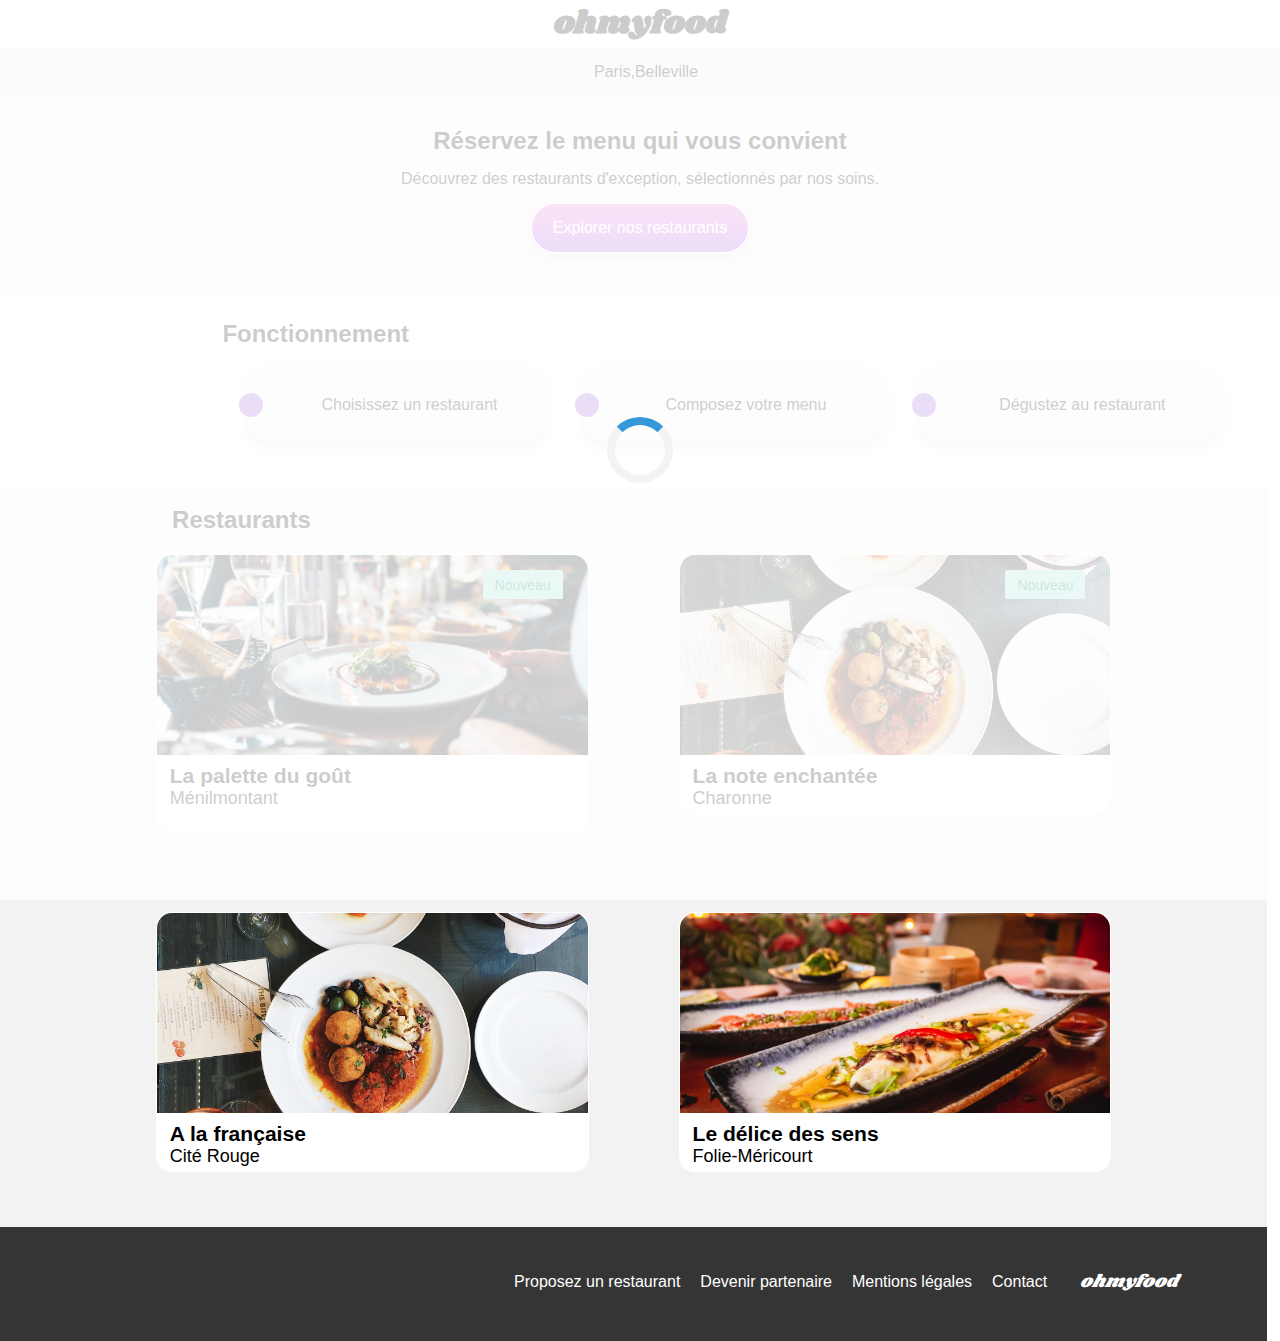
<file: index.html>
<!DOCTYPE html>
<html lang="fr">

<head>
    <meta charset="UTF-8">
    <meta name="viewport" content="width=device-width, initial-scale=1.0">
    <title>Ohmyfood</title>
    <link rel="preconnect" href="https://fonts.googleapis.com">
    <link rel="preconnect" href="https://fonts.gstatic.com" crossorigin>
    <link href="https://fonts.googleapis.com/css2?family=Raleway:wght@400;500;700&display=swap" rel="stylesheet">
    <link rel="stylesheet" href="https://cdnjs.cloudflare.com/ajax/libs/font-awesome/6.2.1/css/all.min.css"
        integrity="sha512-MV7K8+y+gLIBoVD59lQIYicR65iaqukzvf/nwasF0nqhPay5w/9lJmVM2hMDcnK1OnMGCdVK+iQrJ7lzPJQd1w=="
        crossorigin="anonymous" referrerpolicy="no-referrer">
    <link rel="preconnect" href="https://fonts.googleapis.com">
    <link rel="preconnect" href="https://fonts.gstatic.com" crossorigin>
    <link
        href="https://fonts.googleapis.com/css2?family=Manrope:wght@300&family=Montserrat:wght@200&family=Raleway:wght@100&family=Shrikhand&display=swap"
        rel="stylesheet">
    <link rel="stylesheet" href="css/main.css">

</head>

<body>

    <header>




        <p class="Logo"><a href=index.html> ohmyfood</a></p>



    </header>

    <div class="loader-container">
        <div class="loader"></div>
    </div>





    <main>


        <div class="IconeCity">

            <i class="fa-solid fa-location-dot"></i>

            <input type="text" id="ville" name="ville" value="Paris,Belleville">


        </div>



        <section class="MenuTop">




            <h1> Réservez le menu qui vous convient</h1>
            <p> Découvrez des restaurants d'exception, sélectionnés par nos soins.</p>

            <button> Explorer nos restaurants</button>


        </section>

        <section class="BoutonMenu">



            <h2 class="TitleFrame"> Fonctionnement </h2>

            <div class="BoutonLogo">
                <i class="Radius fa-solid fa-1"></i>

                <button> <i class="Icone fa-solid fa-mobile-button"></i> Choisissez un restaurant</button>
            </div>

            <div class="BoutonLogo">
                <i class="Radius fa-solid fa-2"></i>

                <button><i class="Icone fa-solid fa-list-ul"></i> Composez votre menu</button>
            </div>

            <div class="BoutonLogo">
                <i class="Radius fa-solid fa-3"></i>

                <button><i class=" Icone2 fa-solid fa-store"></i> Dégustez au restaurant</button>
            </div>

        </section>


        <section class="Frame">
            <h2 class="TitleFrame"> Restaurants</h2>


            <div class="FrameDesktop">

                <article class="Card">
                    <a href="restaurants/LaPaletteDuGout.html">

                        <span class="New"> Nouveau </span>


                        <img class="Picture" src="assets/images/restaurants/jay-wennington-N_Y88TWmGwA-unsplash.jpg"
                            alt="La palette du goût">



                        <div class="TitleAndSubtitle">

                            <h3> La palette du goût</h3>

                            <p> Ménilmontant</p>
                        </div>

                        <span class="IconeCoeur fa-stack">
                            <i class="fas fa-heart fa-stack-2x fa-inverse"></i>
                            <i class="far fa-heart fa-stack-2x"></i>
                        </span>
                    </a>




                </article>

                <article class="Card">
                    <a href="restaurants/LaNoteEnchantee.html">
                        <span class="New">Nouveau</span>
                        <img class="Picture" src="assets/images/restaurants/stil-u2Lp8tXIcjw-unsplash.jpg"
                            alt="La note enchantée">
                        <div class="TitleAndSubtitle">

                            <h3> La note enchantée</h3>
                            <p> Charonne </p>
                        </div>
                        <div class="IconeCoeur">

                            <span class="fa-stack">
                                <i class="fas fa-heart fa-stack-2x fa-inverse"></i>
                                <i class="far fa-heart fa-stack-2x"></i>
                            </span>
                        </div>

                    </a>
                </article>

                <article class="Card">
                    <a href="restaurants/ALaFrancaise.html">



                        <img class="Picture" src="assets/images/restaurants/stil-u2Lp8tXIcjw-unsplash.jpg"
                            alt=" A la française">

                        <div class="TitleAndSubtitle">

                            <h3> A la française</h3>
                            <p> Cité Rouge</p>
                        </div>
                        <div class="IconeCoeur">

                            <span class="fa-stack">
                                <i class="fas fa-heart fa-stack-2x fa-inverse"></i>
                                <i class="far fa-heart fa-stack-2x"></i>
                            </span>
                        </div>



                    </a>
                </article>


                <article class="Card">
                    <a href="restaurants/LeDeliceDesSens.html">

                        <img class="Picture"
                            src="assets/images/restaurants/louis-hansel-shotsoflouis-qNBGVyOCY8Q-unsplash.jpg"
                            alt="Le delice du sens">
                        <div class="TitleAndSubtitle">

                            <h3>Le délice des sens</h3>
                            <p> Folie-Méricourt</p>
                        </div>

                        <div class="IconeCoeur">

                            <span class="fa-stack">
                                <i class="fas fa-heart fa-stack-2x fa-inverse"></i>
                                <i class="far fa-heart fa-stack-2x"></i>
                            </span>
                        </div>
                    </a>
                </article>


            </div>
        </section>




    </main>
    <footer>

        <!-- Changer img en titre et installer la police Shrinkland-->
        <h2 class="LogoFooter"> ohmyfood </h2>

        <div class="InfosFooter">


            <p> <i class="fa-solid fa-utensils"></i> Proposez un restaurant</p>
            <p> <i class="fa-regular fa-handshake"></i>Devenir partenaire</p>
            <p>Mentions légales</p>

            <a href="mailto:contact@ohmyfood.com">
                <p class="contact">Contact</p>
            </a>




        </div>

    </footer>

</body>
</file>
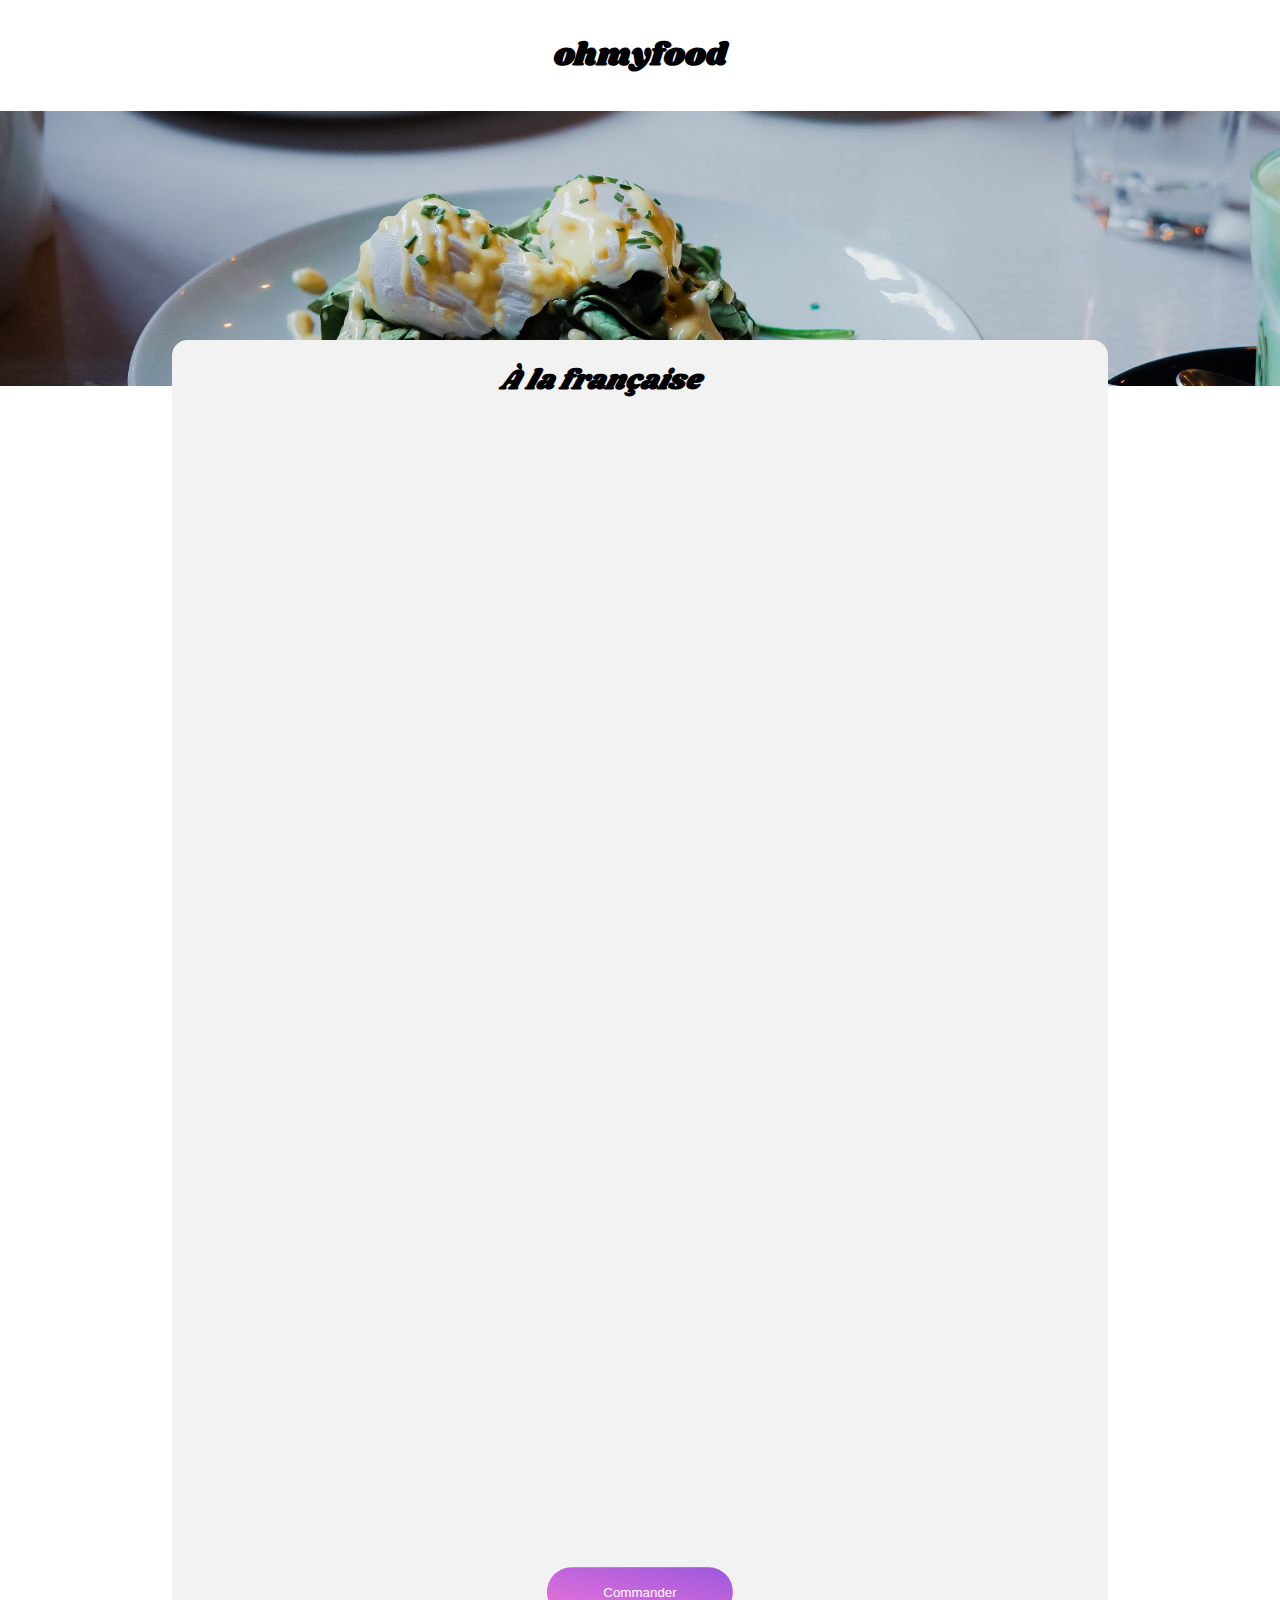
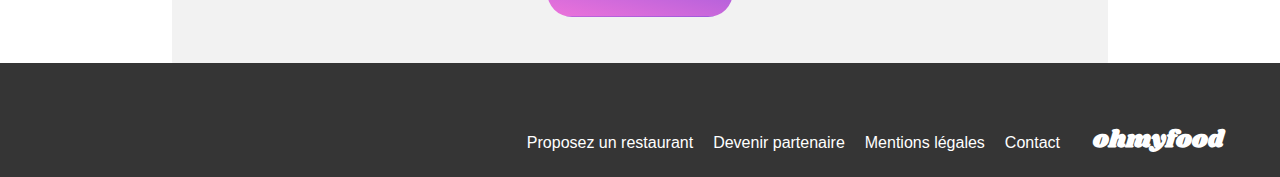
<file: restaurants/ALaFrancaise.html>
<!DOCTYPE html>
<html lang="fr">

<head>
    <meta charset="UTF-8">
    <meta name="viewport" content="width=device-width, initial-scale=1.0">
    <title>Ohmyfood</title>
    <link rel="preconnect" href="https://fonts.googleapis.com">
    <link rel="preconnect" href="https://fonts.gstatic.com" crossorigin>
    <link href="https://fonts.googleapis.com/css2?family=Raleway:wght@400;500;700&display=swap" rel="stylesheet">
    <link rel="stylesheet" href="https://cdnjs.cloudflare.com/ajax/libs/font-awesome/6.2.1/css/all.min.css"
        integrity="sha512-MV7K8+y+gLIBoVD59lQIYicR65iaqukzvf/nwasF0nqhPay5w/9lJmVM2hMDcnK1OnMGCdVK+iQrJ7lzPJQd1w=="
        crossorigin="anonymous" referrerpolicy="no-referrer">
    <link rel="preconnect" href="https://fonts.googleapis.com">
    <link rel="preconnect" href="https://fonts.gstatic.com" crossorigin>
    <link
        href="https://fonts.googleapis.com/css2?family=Manrope:wght@300&family=Montserrat:wght@200&family=Raleway:wght@100&family=Shrikhand&display=swap"
        rel="stylesheet">
    <link rel="stylesheet" href="../css/Menu.css">
</head>

<body>

    <header>

        <div class="Top">

            <a href=../index.html> <i class="fa-solid fa-arrow-left fa-xl"></i> </a>

            <p class="Logo"> ohmyfood</p>
        </div>

    </header>
    <main>
        <img class="Picture" src="../assets/images/restaurants/toa-heftiba-DQKerTsQwi0-unsplash.jpg"
            alt="À la française">
        <section class="Menu">

            <h1> À la française

                <span class="IconeCoeur">

                    <span class="fa-stack">
                        <i class="fas fa-heart fa-stack-2x fa-inverse"></i>
                        <i class="far fa-heart fa-stack-2x"></i>
                    </span>
                </span>
            </h1>

            <section class="PlateAnimation">

                <h2 class="Subtitle">ENTRÉES
                </h2>



                <article class="Card">

                    <div class="TitleAndSubtitle">

                        <h3 class="Title"> Tartare de poulpe acidulé</h3>
                        <p class="More"> Aux zestes d'orange</p>
                    </div>
                    <p class="Price"> 25€</p>
                    <div class="GreenCheck">

                        <i class="fa-regular fa-circle-check"></i>
                    </div>
                </article>

                <article class="Card">

                    <div class="TitleAndSubtitle">

                        <h3 class="Title"> Velouté de légumes d'antan</h3>
                        <p class="More">Carotte, panais, topinambour</p>
                    </div>
                    <p class="Price"> 35€</p>
                    <div class="GreenCheck">

                        <i class="fa-regular fa-circle-check"></i>
                    </div>
                </article>

                <article class="Card">

                    <div class="TitleAndSubtitle">

                        <h3 class="Title"> Soupe à l'oignon </h3>
                        <p class="More">Revisitée</p>
                    </div>

                    <p class="Price"> 20€</p>
                    <div class="GreenCheck">

                        <i class="fa-regular fa-circle-check"></i>
                    </div>
                </article>

            </section>
            <section class="PlateAnimation1">

                <h2 class="Subtitle">PLATS </h2>

                <article class="Card">

                    <div class="TitleAndSubtitle">

                        <h3 class="Title">Coquilles Saint-Jacques </h3>
                        <p class="More"> Accompagnées d'une purée de panais </p>
                    </div>
                    <p class="Price"> 40€</p>
                    <div class="GreenCheck">

                        <i class="fa-regular fa-circle-check"></i>
                    </div>
                </article>

                <article class="Card">

                    <div class="TitleAndSubtitle">

                        <h3 class="Title"> Magret de canard </h3>
                        <p class="More"> Et parmentier de pommes de terre </p>
                    </div>
                    <p class="Price"> 35€</p>
                    <div class="GreenCheck">

                        <i class="fa-regular fa-circle-check"></i>
                    </div>
                </article>

                <article class="Card">

                    <div class="TitleAndSubtitle">

                        <h3 class="Title">Pigeonneau d'Ille-et-Vilaine </h3>
                        <p class="More">Sur son lit de gnocchis aux légumes </p>
                    </div>
                    <p class="Price"> 44€</p>
                    <div class="GreenCheck">

                        <i class="fa-regular fa-circle-check"></i>
                    </div>
                </article>
            </section>
            <section class="PlateAnimation2">

                <h2 class="Subtitle">DESSERTS </h2>

                <article class="Card">

                    <div class="TitleAndSubtitle">

                        <h3 class="Title">Pétales de violettes glacés </h3>
                        <p class="More"> Et purée de noisettes</p>
                    </div>
                    <p class="Price"> 18€</p>
                    <div class="GreenCheck">

                        <i class="fa-regular fa-circle-check"></i>
                    </div>
                </article>

                <article class="Card">

                    <div class="TitleAndSubtitle">

                        <h3 class="Title">Fondant au chocolat </h3>
                        <p class="More"> Revisité </p>
                    </div>
                    <p class="Price"> 22€</p>
                    <div class="GreenCheck">

                        <i class="fa-regular fa-circle-check"></i>
                    </div>
                </article>

                <article class="Card">

                    <div class="TitleAndSubtitle">

                        <h3 class="Title">Millefeuille croustillant </h3>
                        <p class="More">Myrtilles et pâte d'amande</p>
                    </div>
                    <p class="Price"> 23€</p>
                    <div class="GreenCheck">

                        <i class="fa-regular fa-circle-check"></i>
                    </div>
                </article>
            </section>

            <button class="BuyButton">
                Commander
            </button>


        </section>
    </main>
    <footer>

        <h2 class="LogoFooter"> ohmyfood </h2>
        <div class="InfosFooter">


            <p> <i class="fa-solid fa-utensils"></i> Proposez un restaurant</p>
            <p> <i class="fa-regular fa-handshake"></i>Devenir partenaire</p>
            <p>Mentions légales</p>
            <a href="mailto:contact@ohmyfood.com">
                <p class="contact">Contact</p>
            </a>

        </div>



    </footer>



</body>
</file>
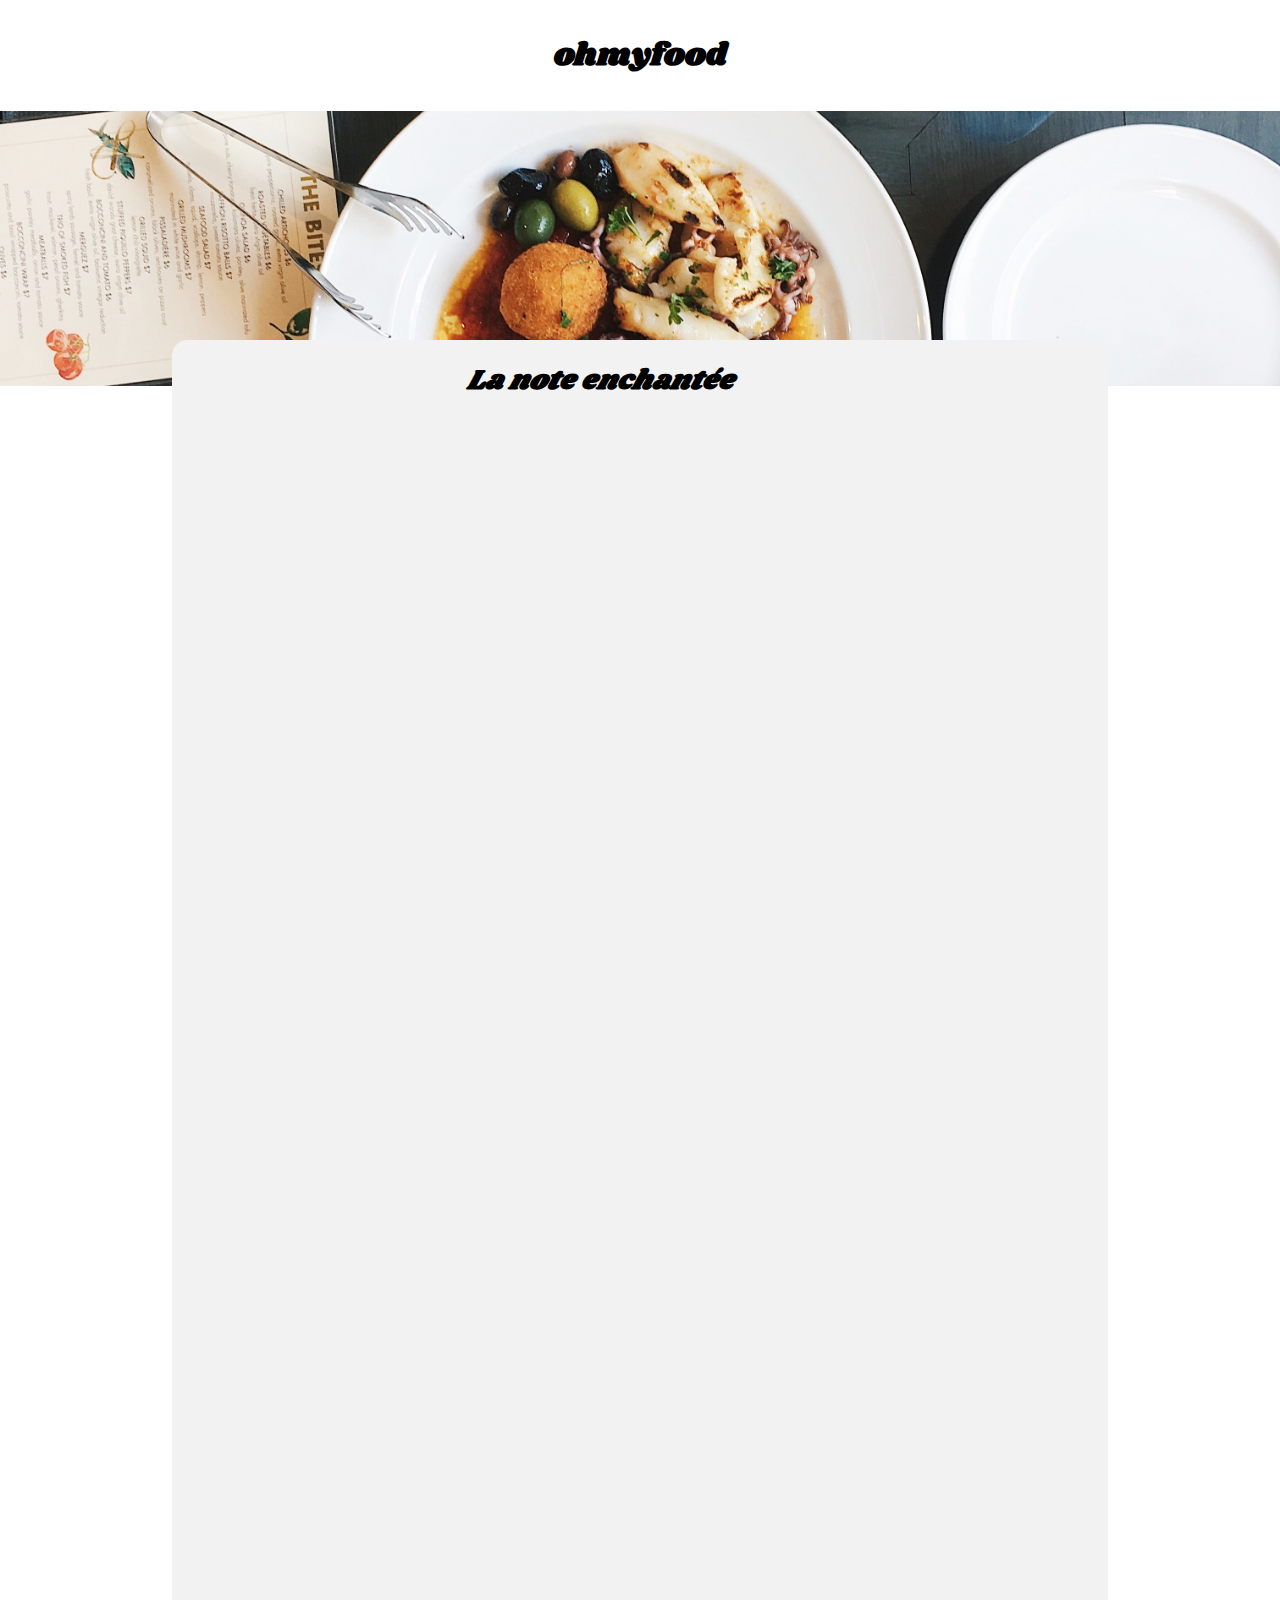
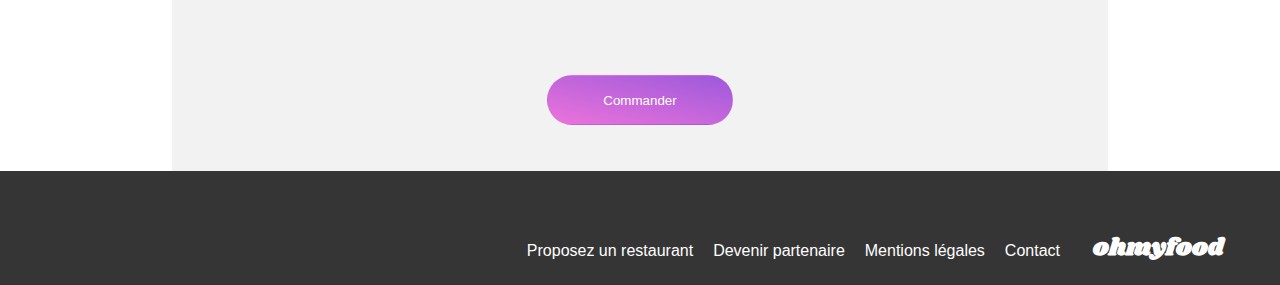
<file: restaurants/LaNoteEnchantee.html>
<!DOCTYPE html>
<html lang="fr">

<head>
    <meta charset="UTF-8">
    <meta name="viewport" content="width=device-width, initial-scale=1.0">
    <title>Ohmyfood</title>
    <link rel="preconnect" href="https://fonts.googleapis.com">
    <link rel="preconnect" href="https://fonts.gstatic.com" crossorigin>
    <link href="https://fonts.googleapis.com/css2?family=Raleway:wght@400;500;700&display=swap" rel="stylesheet">
    <link rel="stylesheet" href="https://cdnjs.cloudflare.com/ajax/libs/font-awesome/6.2.1/css/all.min.css"
        integrity="sha512-MV7K8+y+gLIBoVD59lQIYicR65iaqukzvf/nwasF0nqhPay5w/9lJmVM2hMDcnK1OnMGCdVK+iQrJ7lzPJQd1w=="
        crossorigin="anonymous" referrerpolicy="no-referrer">
    <link rel="preconnect" href="https://fonts.googleapis.com">
    <link rel="preconnect" href="https://fonts.gstatic.com" crossorigin>
    <link
        href="https://fonts.googleapis.com/css2?family=Manrope:wght@300&family=Montserrat:wght@200&family=Raleway:wght@100&family=Shrikhand&display=swap"
        rel="stylesheet">
    <link rel="stylesheet" href="../css/Menu.css">
</head>

<body>


    <header>

        <div class="Top">

            <a href=../index.html> <i class="fa-solid fa-arrow-left fa-xl"></i> </a>

            <p class="Logo"> ohmyfood</p>
        </div>
    </header>
    <main>
        <img class="Picture" src="../assets/images/restaurants/stil-u2Lp8tXIcjw-unsplash.jpg" alt="La note enchantée">
        <section class="Menu">

            <h1> La note enchantée
                <span class="IconeCoeur">

                    <span class="fa-stack">
                        <i class="fas fa-heart fa-stack-2x fa-inverse"></i>
                        <i class="far fa-heart fa-stack-2x"></i>
                    </span>
                </span>
            </h1>
            <section class="PlateAnimation">

                <h2 class="Subtitle">ENTRÉES
                </h2>



                <article class="Card">

                    <div class="TitleAndSubtitle">

                        <h3 class="Title"> Ravioles de foie gras </h3>
                        <p class="More"> Accompagnées de leur crème à la truffe</p>
                    </div>

                    <p class="Price"> 25€</p>
                    <div class="GreenCheck">

                        <i class="fa-regular fa-circle-check"></i>
                    </div>
                </article>

                <article class="Card">

                    <div class="TitleAndSubtitle">

                        <h3 class="Title"> Caviar osciètre</h3>
                        <p class="More">Sur blini à la farine de blé noir</p>
                    </div>
                    <p class="Price"> 35€</p>
                    <div class="GreenCheck">

                        <i class="fa-regular fa-circle-check"></i>
                    </div>
                </article>

                <article class="Card">

                    <div class="TitleAndSubtitle">

                        <h3 class="Title"> Homard et espuma de potiron </h3>
                        <p class="More">Marinés aux zestes d'orange</p>
                    </div>
                    <p class="Price"> 20€</p>
                    <div class="GreenCheck">

                        <i class="fa-regular fa-circle-check"></i>
                    </div>
                </article>

                <article class="Card">
                    <div class="TitleAndSubtitle">


                        <h3 class="Title">Foie gras de canard cuit entier </h3>
                        <p class="More">Confiture de figue et pain toasté</p>
                    </div>
                    <p class="Price"> 35€</p>
                    <div class="GreenCheck">

                        <i class="fa-regular fa-circle-check"></i>
                    </div>
                </article>
            </section>
            <section class="PlateAnimation1">

                <h2 class="Subtitle">PLATS </h2>

                <article class="Card">

                    <div class="TitleAndSubtitle">

                        <h3 class="Title"> Noix de coquilles Saint-Jacques </h3>
                        <p class="More"> Sur lit de purée de céleri-rave </p>
                    </div>
                    <p class="Price"> 40€</p>
                    <div class="GreenCheck">

                        <i class="fa-regular fa-circle-check"></i>
                    </div>
                </article>

                <article class="Card">

                    <div class="TitleAndSubtitle">

                        <h3 class="Title"> Langoustine poêlée </h3>
                        <p class="More"> Purée de patate douce </p>
                    </div>
                    <p class="Price"> 35€</p>
                    <div class="GreenCheck">

                        <i class="fa-regular fa-circle-check"></i>
                    </div>
                </article>

                <article class="Card">

                    <div class="TitleAndSubtitle">

                        <h3 class="Title">Mijoté de queue de bœuf </h3>
                        <p class="More"> Et riz sauvage aux zestes de citron </p>
                    </div>
                    <p class="Price"> 45€</p>
                    <div class="GreenCheck">

                        <i class="fa-regular fa-circle-check"></i>
                    </div>
                </article>
            </section>
            <section class="PlateAnimation2">

                <h2 class="Subtitle">DESSERTS </h2>

                <article class="Card">

                    <div class="TitleAndSubtitle">

                        <h3 class="Title">Macaron noisette et chocolat </h3>
                        <p class="More"> Glace au caramel brun et sel de Guérande</p>
                    </div>
                    <p class="Price"> 18€</p>
                    <div class="GreenCheck">

                        <i class="fa-regular fa-circle-check"></i>
                    </div>
                </article>

                <article class="Card">

                    <div class="TitleAndSubtitle">

                        <h3 class="Title">Baba au rhum revisité </h3>
                        <p class="More"> Avec son coulis de citron </p>
                    </div>
                    <p class="Price"> 22€</p>
                    <div class="GreenCheck">

                        <i class="fa-regular fa-circle-check"></i>
                    </div>
                </article>

                <article class="Card">

                    <div class="TitleAndSubtitle">

                        <h3 class="Title">Tarte au citron meringuée </h3>
                        <p class="More"> Déstructurée </p>
                    </div>
                    <p class="Price"> 23€</p>
                    <div class="GreenCheck">

                        <i class="fa-regular fa-circle-check"></i>
                    </div>
                </article>
            </section>

            <button class="BuyButton">
                Commander
            </button>


        </section>
    </main>
    <footer>

        <h2 class="LogoFooter"> ohmyfood </h2>
        <div class="InfosFooter">


            <p> <i class="fa-solid fa-utensils"></i> Proposez un restaurant</p>
            <p> <i class="fa-regular fa-handshake"></i>Devenir partenaire</p>
            <p>Mentions légales</p>
            <a href="mailto:contact@ohmyfood.com">
                <p class="contact">Contact</p>
            </a>

        </div>



    </footer>



</body>
</file>
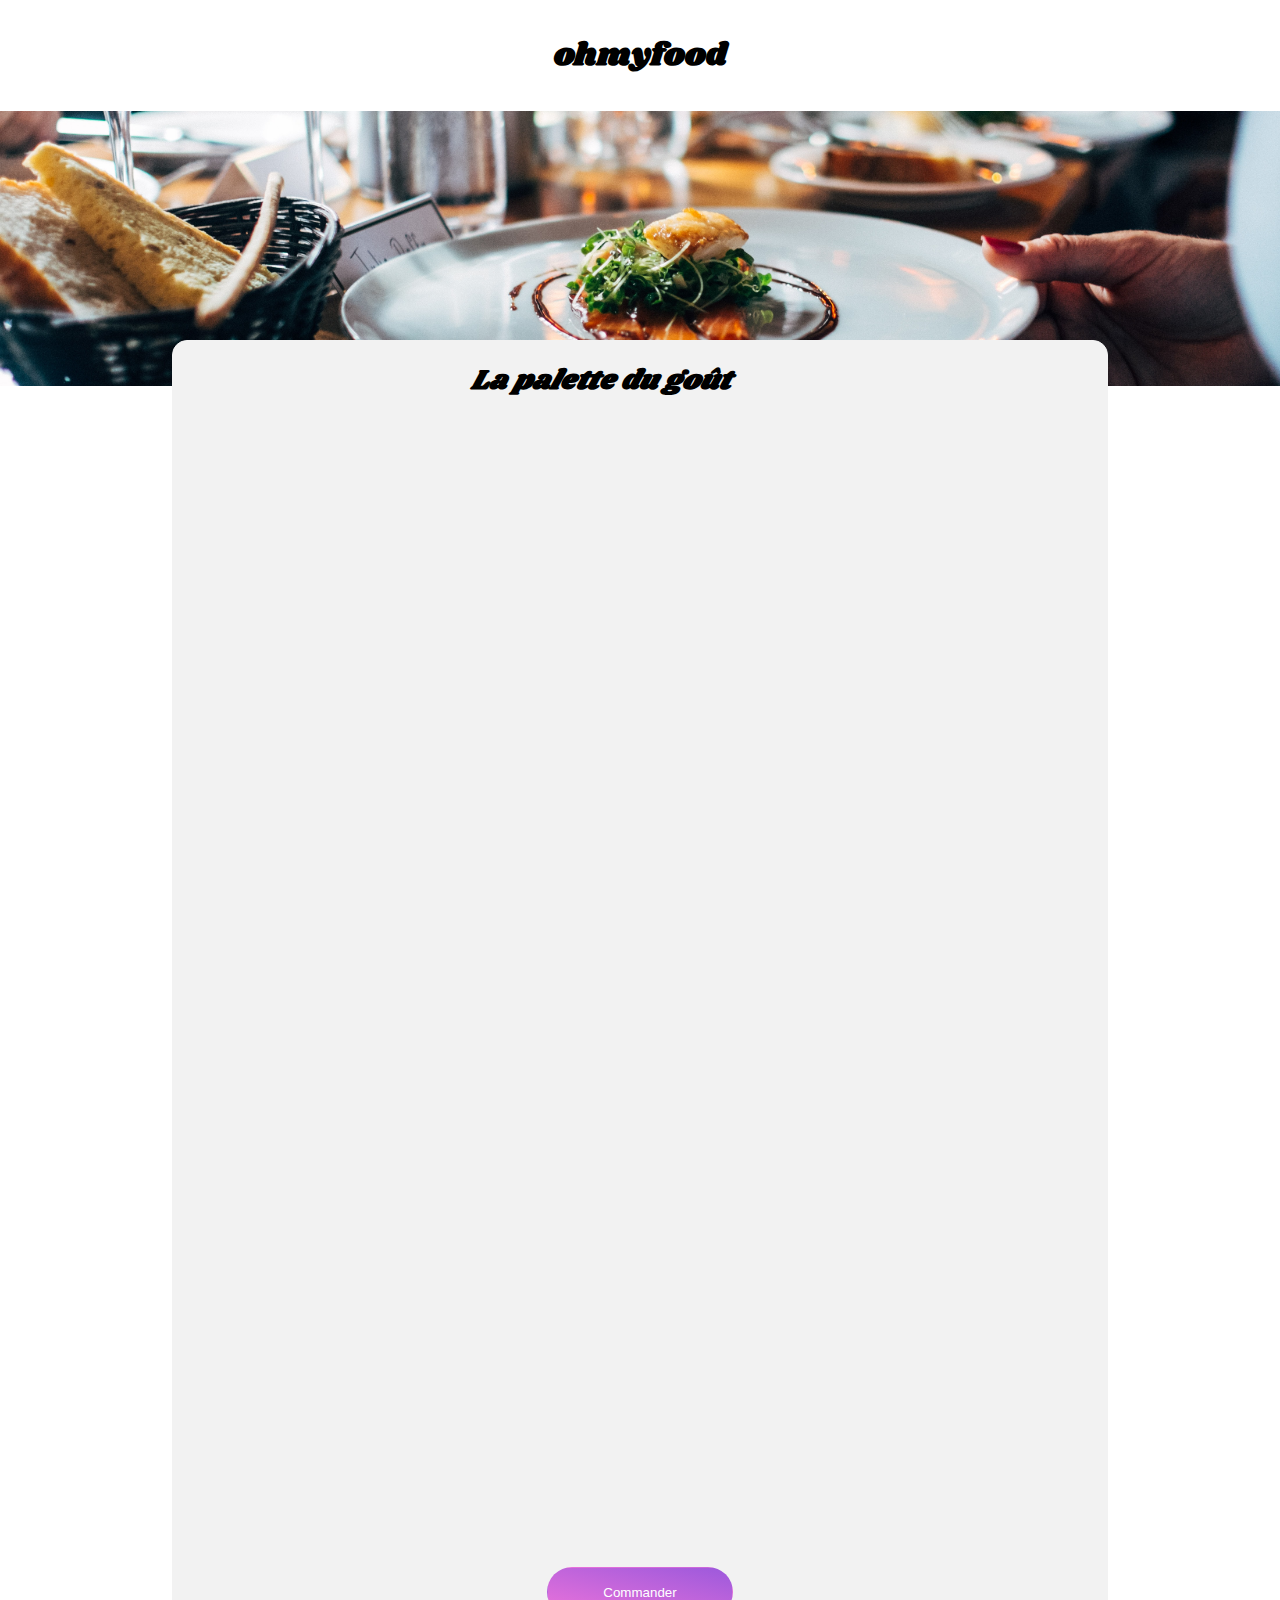
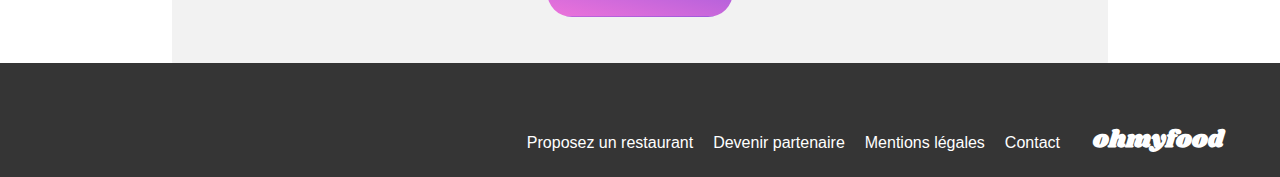
<file: restaurants/LaPaletteDuGout.html>
<!DOCTYPE html>
<html lang="fr">

<head>
    <meta charset="UTF-8">
    <meta name="viewport" content="width=device-width, initial-scale=1.0">
    <title>Ohmyfood</title>
    <link rel="preconnect" href="https://fonts.googleapis.com">
    <link rel="preconnect" href="https://fonts.gstatic.com" crossorigin>
    <link href="https://fonts.googleapis.com/css2?family=Raleway:wght@400;500;700&display=swap" rel="stylesheet">
    <link rel="stylesheet" href="https://cdnjs.cloudflare.com/ajax/libs/font-awesome/6.2.1/css/all.min.css"
        integrity="sha512-MV7K8+y+gLIBoVD59lQIYicR65iaqukzvf/nwasF0nqhPay5w/9lJmVM2hMDcnK1OnMGCdVK+iQrJ7lzPJQd1w=="
        crossorigin="anonymous" referrerpolicy="no-referrer">
    <link rel="preconnect" href="https://fonts.googleapis.com">
    <link rel="preconnect" href="https://fonts.gstatic.com" crossorigin>
    <link
        href="https://fonts.googleapis.com/css2?family=Manrope:wght@300&family=Montserrat:wght@200&family=Raleway:wght@100&family=Shrikhand&display=swap"
        rel="stylesheet">
    <link rel="preconnect" href="https://fonts.googleapis.com">
    <link rel="preconnect" href="https://fonts.gstatic.com" crossorigin>
    <link
        href="https://fonts.googleapis.com/css2?family=Manrope:wght@300&family=Montserrat:wght@200&family=Raleway:wght@100&family=Shrikhand&display=swap"
        rel="stylesheet">
    <link rel="stylesheet" href="../css/Menu.css">
</head>

<body>

    <header>

        <div class="Top">

            <a href=../index.html> <i class="fa-solid fa-arrow-left fa-xl"></i> </a>

            <p class="Logo"> ohmyfood</p>
        </div>


    </header>
    <main>
        <img class="Picture" src="../assets/images/restaurants/jay-wennington-N_Y88TWmGwA-unsplash.jpg"
            alt="La palette du goût">
        <section class="Menu">

            <h1> La palette du goût
                <span class="IconeCoeur">

                    <span class="fa-stack">
                        <i class="fas fa-heart fa-stack-2x fa-inverse"></i>
                        <i class="far fa-heart fa-stack-2x"></i>
                    </span>
                </span>
            </h1>
            <section class="PlateAnimation">

                <h2 class="Subtitle">ENTRÉES
                </h2>


                <article class="Card">


                    <div class="TitleAndSubtitle">

                        <h3 class="Title"> Fricassée d'escargots</h3>
                        <p class="More"> Au piment d'Espelette</p>
                    </div>


                    <p class="Price"> 25€</p>
                    <div class="GreenCheck">

                        <i class="fa-regular fa-circle-check"></i>
                    </div>
                </article>

                <article class="Card">

                    <div class="TitleAndSubtitle">

                        <h3 class="Title"> Foie gras de canard mi-cuit</h3>
                        <p class="More"> Et ses copeaux de truffe noire</p>
                    </div>
                    <p class="Price"> 35€</p>
                    <div class="GreenCheck">

                        <i class="fa-regular fa-circle-check"></i>
                    </div>

                </article>

                <article class="Card">

                    <div class="TitleAndSubtitle">

                        <h3 class="Title"> Œuf au plat </h3>
                        <p class="More"> Assaisonné à la truffe sur lit de caviar </p>
                    </div>
                    <p class="Price"> 20€</p>
                    <div class="GreenCheck">

                        <i class="fa-regular fa-circle-check"></i>
                    </div>

                </article>
            </section>

            <section class="PlateAnimation1">

                <h2 class="Subtitle">PLATS </h2>

                <article class="Card">

                    <div class="TitleAndSubtitle">

                        <h3 class="Title"> Filets de boeuf aux herbes </h3>
                        <p class="More"> Accompagné de sa ribambelle de légumes </p>
                    </div>
                    <p class="Price"> 40€</p>
                    <div class="GreenCheck">

                        <i class="fa-regular fa-circle-check"></i>
                    </div>
                </article>

                <article class="Card">

                    <div class="TitleAndSubtitle">

                        <h3 class="Title"> Parmentier de queue de bœuf </h3>
                        <p class="More"> À la truffe noire sur sa purée de panais </p>
                    </div>
                    <p class="Price"> 35€</p>
                    <div class="GreenCheck">

                        <i class="fa-regular fa-circle-check"></i>
                    </div>
                </article>

                <article class="Card">

                    <div class="TitleAndSubtitle">

                        <h3 class="Title">Filet de turbot </h3>
                        <p class="More"> Aux agrumes </p>
                    </div>
                    <p class="Price"> 44€</p>
                    <div class="GreenCheck">

                        <i class="fa-regular fa-circle-check"></i>
                    </div>
                </article>
            </section>
            <section class="PlateAnimation2">

                <h2 class="Subtitle">DESSERTS </h2>

                <article class="Card">

                    <div class="TitleAndSubtitle">

                        <h3 class="Title">Paris-Brest </h3>
                        <p class="More"> Revisité </p>
                    </div>
                    <p class="Price"> 18€</p>
                    <div class="GreenCheck">

                        <i class="fa-regular fa-circle-check"></i>
                    </div>
                </article>

                <article class="Card">

                    <div class="TitleAndSubtitle">

                        <h3 class="Title">Macaron au chocolat d'exception </h3>
                        <p class="More"> Et glace à la vanille de Madagascar </p>
                    </div>
                    <p class="Price"> 22€</p>
                    <div class="GreenCheck">

                        <i class="fa-regular fa-circle-check"></i>
                    </div>
                </article>

                <article class="Card">

                    <div class="TitleAndSubtitle">

                        <h3 class="Title">Mousse au chocolat </h3>
                        <p class="More"> Au piment d'Espelette et à la truffe noire </p>
                    </div>
                    <p class="Price"> 23€</p>
                    <div class="GreenCheck">

                        <i class="fa-regular fa-circle-check"></i>
                    </div>
                </article>
            </section>

            <button class="BuyButton">
                Commander
            </button>


        </section>
    </main>
    <footer>

        <h2 class="LogoFooter"> ohmyfood </h2>
        <div class="InfosFooter">


            <p> <i class="fa-solid fa-utensils"></i> Proposez un restaurant</p>
            <p> <i class="fa-regular fa-handshake"></i>Devenir partenaire</p>
            <p>Mentions légales</p>
            <a href="mailto:contact@ohmyfood.com">
                <p class="contact">Contact</p>
            </a>

        </div>



    </footer>








</body>
</file>
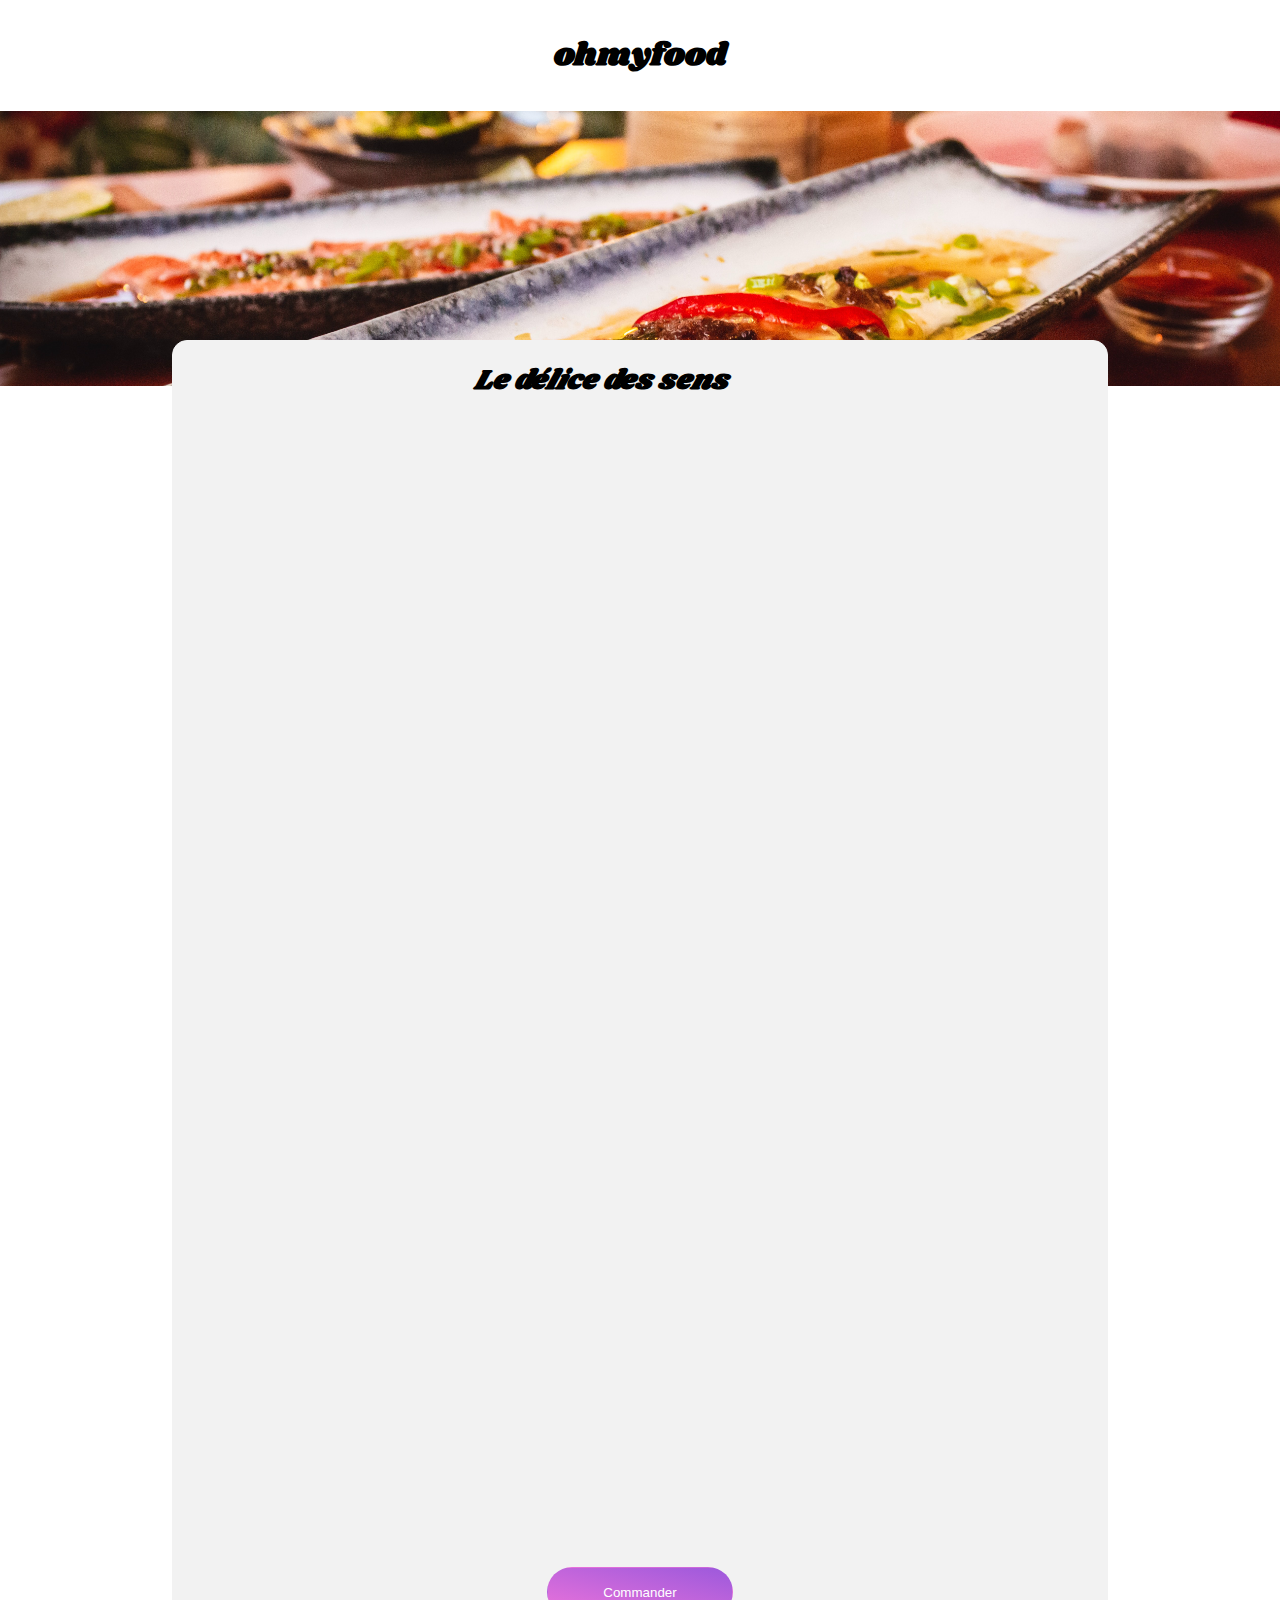
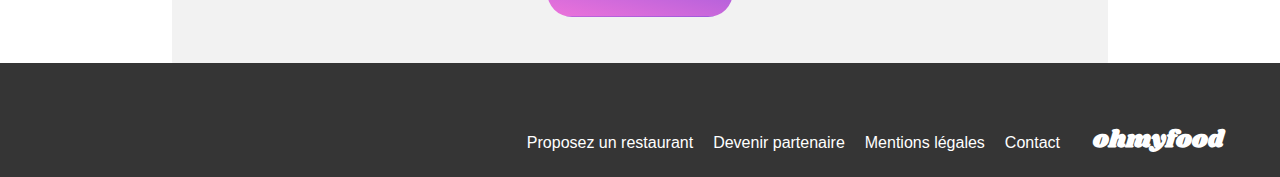
<file: restaurants/LeDeliceDesSens.html>
<!DOCTYPE html>
<html lang="fr">

<head>
    <meta charset="UTF-8">
    <meta name="viewport" content="width=device-width, initial-scale=1.0">
    <title>Ohmyfood</title>
    <link rel="preconnect" href="https://fonts.googleapis.com">
    <link rel="preconnect" href="https://fonts.gstatic.com" crossorigin>
    <link href="https://fonts.googleapis.com/css2?family=Raleway:wght@400;500;700&display=swap" rel="stylesheet">
    <link rel="stylesheet" href="https://cdnjs.cloudflare.com/ajax/libs/font-awesome/6.2.1/css/all.min.css"
        integrity="sha512-MV7K8+y+gLIBoVD59lQIYicR65iaqukzvf/nwasF0nqhPay5w/9lJmVM2hMDcnK1OnMGCdVK+iQrJ7lzPJQd1w=="
        crossorigin="anonymous" referrerpolicy="no-referrer">
    <link rel="preconnect" href="https://fonts.googleapis.com">
    <link rel="preconnect" href="https://fonts.gstatic.com" crossorigin>
    <link
        href="https://fonts.googleapis.com/css2?family=Manrope:wght@300&family=Montserrat:wght@200&family=Raleway:wght@100&family=Shrikhand&display=swap"
        rel="stylesheet">
    <link rel="stylesheet" href="../css/Menu.css">
</head>

<body>


    <header>

        <div class="Top">

            <a href=../index.html> <i class="fa-solid fa-arrow-left fa-xl"></i> </a>

            <p class="Logo"> ohmyfood</p>
        </div>
    </header>

    <main>
        <img class="Picture" src="../assets/images/restaurants/louis-hansel-shotsoflouis-qNBGVyOCY8Q-unsplash.jpg"
            alt="Le délice des sens">


        <section class="Menu">

            <h1> Le délice des sens
                <span class="IconeCoeur">

                    <span class="fa-stack">
                        <i class="fas fa-heart fa-stack-2x fa-inverse"></i>
                        <i class="far fa-heart fa-stack-2x"></i>
                    </span>
                </span>
            </h1>
            <section class="PlateAnimation">

                <h2 class="Subtitle">ENTRÉES
                </h2>



                <article class="Card">

                    <div class="TitleAndSubtitle">

                        <h3 class="Title"> Tartare de thon</h3>
                        <p class="More"> Assaisonné au yuzu</p>
                    </div>
                    <p class="Price"> 25€</p>
                    <div class="GreenCheck">

                        <i class="fa-regular fa-circle-check"></i>
                    </div>
                </article>

                <article class="Card">

                    <div class="TitleAndSubtitle">

                        <h3 class="Title"> Bouchée de homard croustillant</h3>
                        <p class="More"> Et sa farandole de petits légumes</p>
                    </div>
                    <p class="Price"> 35€</p>
                    <div class="GreenCheck">

                        <i class="fa-regular fa-circle-check"></i>
                    </div>
                </article>

                <article class="Card">

                    <div class="TitleAndSubtitle">

                        <h3 class="Title"> Poulet rôti aux herbes de Provence </h3>
                        <p class="More"> Et sa crème de truffe </p>
                    </div>
                    <p class="Price"> 40€</p>
                    <div class="GreenCheck">

                        <i class="fa-regular fa-circle-check"></i>
                    </div>
                </article>
            </section>
            <section class="PlateAnimation1">

                <h2 class="Subtitle">PLATS </h2>

                <article class="Card">

                    <div class="TitleAndSubtitle">

                        <h3 class="Title"> Poulet rôti aux herbes de Provence </h3>
                        <p class="More"> Et sa crème de truffe </p>
                    </div>
                    <p class="Price"> 40€</p>
                    <div class="GreenCheck">

                        <i class="fa-regular fa-circle-check"></i>
                    </div>
                </article>

                <article class="Card">

                    <div class="TitleAndSubtitle">

                        <h3 class="Title"> Langouste rôtie </h3>
                        <p class="More"> Et ses légumes de saison </p>
                    </div>
                    <p class="Price"> 35€</p>
                    <div class="GreenCheck">

                        <i class="fa-regular fa-circle-check"></i>
                    </div>
                </article>

                <article class="Card">

                    <div class="TitleAndSubtitle">

                        <h3 class="Title">Côte de bœuf Angus </h3>
                        <p class="More"> Et sa purée de panais </p>
                    </div>
                    <p class="Price"> 44€</p>
                    <div class="GreenCheck">

                        <i class="fa-regular fa-circle-check"></i>
                    </div>
                </article>
            </section>
            <section class="PlateAnimation2">

                <h2 class="Subtitle">DESSERTS </h2>

                <article class="Card">

                    <div class="TitleAndSubtitle">

                        <h3 class="Title">Farandole de desserts </h3>
                        <p class="More"> Du chef </p>
                    </div>
                    <p class="Price"> 18€</p>
                    <div class="GreenCheck">

                        <i class="fa-regular fa-circle-check"></i>
                    </div>
                </article>

                <article class="Card">

                    <div class="TitleAndSubtitle">

                        <h3 class="Title">Crème brulée </h3>
                        <p class="More"> Revisitée </p>
                    </div>
                    <p class="Price"> 22€</p>
                    <div class="GreenCheck">

                        <i class="fa-regular fa-circle-check"></i>
                    </div>
                </article>

                <article class="Card">

                    <div class="TitleAndSubtitle">

                        <h3 class="Title">Tiramisu </h3>
                        <p class="More"> À la noisette </p>
                    </div>
                    <p class="Price"> 23€</p>
                    <div class="GreenCheck">

                        <i class="fa-regular fa-circle-check"></i>
                    </div>
                </article>
            </section>

            <button class="BuyButton">
                Commander
            </button>


        </section>
    </main>
    <footer>

        <h2 class="LogoFooter"> ohmyfood </h2>
        <div class="InfosFooter">


            <p> <i class="fa-solid fa-utensils"></i> Proposez un restaurant</p>
            <p> <i class="fa-regular fa-handshake"></i>Devenir partenaire</p>
            <p>Mentions légales</p>
            <a href="mailto:contact@ohmyfood.com">
                <p class="contact">Contact</p>
            </a>

        </div>



    </footer>


</body>
</file>
<file: css/main.css>
@charset "UTF-8";
* {
  font-family: "Roboto", sans-serif;
  margin: 0;
  padding: 0;
}

:root {
  --main-color: #9356DC;
  --main-bg-color: #FF79DA;
  --filter-bg-color: #99E2D0;
}

.fa-solid {
  color: var(--main-color);
}

body {
  width: 100%;
  max-width: 1440px;
  margin: auto;
  overflow-x: hidden;
  position: relative;
  /* Ajout de cette ligne pour masquer la barre de défilement horizontale */
}

header a {
  text-decoration: none;
  color: black;
}

.Logo {
  font-family: "Shrikhand", serif;
  text-align: center;
  font-size: 2em;
  font-weight: bold;
}
.Logo a {
  text-decoration: none;
  outline: none;
  font-family: "Shrikhand", serif;
  color: black;
}

.IconeCity {
  width: 100%;
  height: 50px;
  display: flex;
  background-color: #EAEAEA;
  justify-content: center;
  flex-direction: row;
  align-items: center;
  gap: 17px;
}
.IconeCity .fa-location-dot {
  color: black;
}
.IconeCity input {
  width: 109px;
  border: none;
  background: none;
  outline: none;
  font-size: 16px;
}

.BoutonMenu {
  margin-top: 20px;
  width: 95%;
  display: flex;
  flex-direction: column;
  gap: 20px;
  margin-left: 25px;
  padding-bottom: 25px;
}

h2 {
  margin-left: 20px;
}

button {
  border: 1px solid #F2F2F2;
  background-color: #F2F2F2;
  border-radius: 20px;
  width: 95%;
  height: 73px;
  box-shadow: 0px 4px 15px 0px rgba(0, 0, 0, 0.1490196078);
  font-size: 16px;
}

.BoutonLogo .Radius {
  width: 24px;
  height: 24px;
  border-radius: 26px;
  background-color: #9356DC;
  color: white;
  margin-top: 25px;
  margin-left: -8px;
  position: absolute;
  font-size: 13px;
  display: flex;
  justify-content: center;
  align-items: center;
}

.Icone {
  color: #7E7E7E;
  padding-right: 25px;
  justify-content: center;
}

.Icone2 {
  color: #9356DC;
  padding-right: 25px;
  justify-content: center;
}

.Frame {
  width: 99%;
  display: flex;
  flex-direction: column;
  gap: 20px;
  background-color: #F2F2F2;
}

h2 {
  margin-left: 20px;
}

a {
  text-decoration: none;
}

.New {
  width: 80px;
  height: 29px;
  border-radius: 2px;
  background-color: #99E2D0;
  color: #008766;
  font-size: 14px;
  font-weight: 500;
  display: flex;
  justify-content: center;
  align-items: center;
  text-align: center;
  position: absolute;
  right: 25px;
  top: 15px;
}

.IconeCoeur {
  margin-left: 85%;
}

.fa-stack {
  margin-top: -25px;
  padding-bottom: 30px;
}

footer {
  width: 99%;
  height: 100%;
  background-color: #353535;
  color: white;
}

.LogoFooter {
  font-family: "Shrikhand", serif;
  width: 137px;
  font-weight: 400;
  font-style: italic;
  font-size: 18px;
  margin-left: 13px;
  color: white;
}

.InfosFooter {
  margin-left: 13px;
  gap: 7px;
  margin-top: 13px;
}
.InfosFooter i {
  color: white;
}
.InfosFooter a {
  text-decoration: none;
  outline: none;
  color: white;
}
.InfosFooter p {
  margin-top: 7px;
  margin-bottom: 0px;
}

.ContactEmail {
  text-decoration: none;
  outline: none;
  color: black;
}

@media screen and (min-width: 1024px) {
  .BoutonMenu {
    display: flex;
    flex-direction: row;
    margin: 20px;
    padding-bottom: 25px;
  }
  .BoutonMenu h2 {
    position: relative;
    width: 19%;
    left: 15%;
    top: 2px;
  }
  .BoutonLogo {
    width: 73%;
    margin-top: 50px;
  }
  footer {
    height: 114px;
  }
  .LogoFooter {
    display: flex;
    font-family: "Shrikhand", serif;
    margin-left: auto;
    margin-right: 50px;
    position: relative;
    top: 37%;
  }
  .InfosFooter {
    display: flex;
    justify-content: end;
    gap: 20px;
    position: relative;
    right: 220px;
  }
}
.Card {
  width: 91%;
  height: 100%;
  border: 1px solid white;
  border-radius: 15px;
  background-color: white;
  margin-left: 20px;
  margin-right: 20px;
  position: relative;
  display: flex;
  flex-direction: column;
  justify-content: space-between;
  margin-bottom: 30px;
}
.Card .Picture {
  -o-object-fit: cover;
     object-fit: cover;
  border-top-left-radius: 15px;
  border-top-right-radius: 15px;
  width: 100%;
  height: 200px;
}
.Card .TitleAndSubtitle {
  width: 79%;
  color: black;
  text-decoration: none;
  margin-left: 13px;
  font-size: 18px;
  height: 34px;
  margin-top: 5px;
}
.Card a {
  text-decoration: none;
  outline: none;
  color: black;
}

@media screen and (min-width: 900px) {
  .Frame {
    display: flex;
    overflow-x: hidden;
  }
  .TitleFrame {
    position: relative;
    left: 12%;
    top: 20px;
  }
  .FrameDesktop {
    overflow-x: hidden;
    display: flex;
    flex-wrap: wrap;
    gap: 50px;
    justify-content: center;
    margin-top: 20px;
    padding-bottom: 25px;
  }
  .Card {
    width: 34%;
    padding-bottom: 15px;
  }
  footer {
    margin: 0;
  }
}
.MenuTop {
  display: flex;
  justify-content: center;
  flex-wrap: wrap;
  gap: 15px;
  background-color: #F6F6F6;
  padding-bottom: 45px;
}
.MenuTop h1 {
  width: 73%;
  font-size: 24px;
  display: flex;
  text-align: center;
  margin-top: 30px;
}
.MenuTop p {
  width: 84%;
  font-size: 16px;
  text-align: center;
}
.MenuTop button {
  border: 1px solid;
  width: 58%;
  height: 50px;
  border-radius: 25px;
  background: linear-gradient(0deg, #9356DC -11.44%, #FF79DA 123.93%);
  color: white;
  font-size: 16px;
  align-self: center;
  transition: background-color 0.3s, box-shadow 0.3s;
}
.MenuTop button:hover {
  background-color: #2980b9;
  box-shadow: 0 8px 16px rgba(0, 0, 0, 0.2);
  cursor: pointer;
  filter: brightness(1.1);
}

@media screen and (min-width: 1024px) {
  .MenuTop {
    display: flex;
    justify-content: center;
    text-align: center;
    flex-direction: column;
  }
  .MenuTop h1 {
    display: flex;
    width: auto;
    justify-content: center;
    text-align: center;
  }
  .MenuTop p {
    width: auto;
    display: flex;
    justify-content: center;
    text-align: center;
  }
  .MenuTop button {
    width: 218px;
  }
}
.IconeCoeur {
  cursor: pointer;
}
.IconeCoeur .far {
  opacity: 1;
  transition-duration: 1s;
}
.IconeCoeur .fas {
  background: linear-gradient(193.33deg, #9356DC -11.44%, #FF79DA 123.93%);
  background-clip: text;
  -webkit-background-clip: text;
  cursor: pointer;
  color: transparent;
  transition-duration: 1s;
  opacity: 0;
}
.IconeCoeur:hover .fas {
  opacity: 1;
}
.IconeCoeur:hover .far {
  opacity: 0;
}

.loader-container {
  position: fixed;
  top: 0;
  left: 0;
  width: 100%;
  height: 100%;
  background-color: rgba(255, 255, 255, 0.8);
  display: flex;
  justify-content: center;
  align-items: center;
  z-index: 1;
  animation-fill-mode: none;
  animation-delay: 1s;
  animation-name: myAnimation;
  animation-duration: 3s;
  animation-fill-mode: forwards;
  animation-delay: 2s;
}

@keyframes myAnimation {
  from {
    transform: scale(1);
    opacity: 1;
  }
  to {
    transform: scale(1.5);
    opacity: 0;
    display: none;
    z-index: -1;
  }
}
.loader {
  border: 8px solid #f3f3f3;
  border-top: 8px solid #3498db;
  border-radius: 50%;
  width: 50px;
  height: 50px;
  animation: spin 1s linear infinite;
}

@keyframes spin {
  0% {
    transform: rotate(0deg);
  }
  100% {
    transform: rotate(360deg);
  }
}/*# sourceMappingURL=main.css.map */
</file>
<file: css/Menu.css>
@charset "UTF-8";
/****** General ***********/
* {
  font-family: "Roboto", sans-serif;
}

:root {
  --main-color: #9356DC;
  --main-bg-color: #FF79DA;
  --filter-bg-color: #99E2D0;
}

.IconeCoeur {
  font-size: 18px;
}

body {
  width: 100%;
  max-width: 1440px;
  margin: auto;
}

.TOPARROW {
  display: flex;
  justify-content: center;
}

.Logo {
  font-family: "Shrikhand", serif;
  text-align: center;
  font-size: 2em;
  font-weight: bold;
}
.Logo a {
  text-decoration: none;
  outline: none;
  font-family: "Shrikhand", serif;
  color: black;
}

.Top {
  display: flex;
  justify-content: center;
  align-items: center;
  position: relative;
}
.Top a {
  text-decoration: none;
  outline: none;
  font-family: "Shrikhand", serif;
  color: black;
  position: absolute;
  left: 17px;
}
.Top i {
  font-size: 35px;
}

.Picture {
  width: 100%;
  -o-object-fit: cover;
     object-fit: cover;
  height: 275px;
}

.Menu {
  margin-top: -50px;
  position: relative;
  border: 1px solid #F2F2F2;
  background-color: #F2F2F2;
  gap: 12px;
  display: flex;
  flex-direction: column;
  gap: 12px;
  border-top-right-radius: 15px;
  border-top-left-radius: 15px;
}

h1 {
  font-family: "Shrikhand";
  font-style: italic;
  width: 91%;
  font-size: 28px;
  display: flex;
  justify-content: center;
  gap: 20px;
  margin-left: 13px;
  font-weight: 900;
}

.Subtitle {
  margin-left: 13px;
  border-bottom: 3px solid #99E2D0;
  border-color: #99E2D0;
  width: 40px;
  font-weight: 300;
  font-size: 16px;
}

.Card {
  width: 93%;
  display: flex;
  background-color: white;
  border-radius: 15px;
  margin-left: 13px;
  margin-left: 2%;
  margin-right: 2%;
  box-sizing: border-box;
  position: relative;
  overflow: hidden;
  transition: padding-right 0.3s ease;
  z-index: 1;
  margin: 0 2% 20px;
}

.TitleAndSubtitle {
  flex-grow: 1;
  padding: 10px;
  overflow: hidden;
  white-space: nowrap;
}
.Card:hover .TitleAndSubtitle {
  white-space: nowrap;
}

.Title {
  margin: 0;
  margin-right: 20px;
  font-size: 18px;
}

.Title,
.More {
  overflow: hidden;
  text-overflow: ellipsis;
}

.More {
  font-size: 15px;
}

.Price {
  margin-left: auto;
  margin-top: auto;
}

.BuyButton {
  width: 186px;
  height: 50px;
  border: 1px solid transparent;
  border-radius: 25px;
  background: linear-gradient(193.33deg, #9356DC -11.44%, #FF79DA 123.93%);
  color: white;
  align-self: center;
  margin-bottom: 30px;
  transition: background-color 0.3s, box-shadow 0.3s;
}
.BuyButton:hover {
  cursor: pointer;
  background-color: #2980b9;
  box-shadow: 0 8px 16px rgba(0, 0, 0, 0.2);
  filter: brightness(1.1);
}

footer {
  width: 100%;
  height: 100%;
  background-color: #353535;
  color: white;
}
footer .LogoFooter {
  width: 137px;
  margin-top: 0px;
  margin-left: 13px;
  font-family: "Shrikhand", serif;
}
footer .InfosFooter {
  margin-left: 13px;
  color: white;
}
footer .InfosFooter a {
  text-decoration: none;
  outline: none;
  color: white;
}
footer .InfosFooter .contact {
  margin-bottom: 0px;
}
footer .InfosFooter i {
  color: white;
}

@media screen and (min-width: 1024px) {
  .Logo {
    font-family: "Shrikhand", serif;
    text-align: center;
  }
  .Menu {
    width: 73%;
    border: 1px solid #F2F2F2;
    background-color: #F2F2F2;
    margin-left: auto;
    margin-right: auto;
  }
  .Menu h1 {
    text-align: center;
  }
  .Menu .BuyButton {
    padding: 10px;
    position: relative;
    bottom: 15px;
    width: 186px;
    height: 50px;
  }
  .Menu .Card {
    width: 60%;
    gap: 12px;
    position: relative;
    margin-left: auto;
    margin-right: auto;
    overflow: hidden;
  }
  .Menu .Subtitle {
    width: 40px;
    position: relative;
    margin-right: auto;
    margin-left: 20%;
  }
  footer {
    height: 114px;
  }
  footer .LogoFooter {
    display: flex;
    font-family: "Shrikhand", serif;
    margin-left: auto;
    margin-right: 50px;
    position: relative;
    top: 52%;
  }
  footer .InfosFooter {
    display: flex;
    justify-content: end;
    gap: 20px;
    position: relative;
    right: 220px;
  }
}
.IconeCoeur {
  cursor: pointer;
}
.IconeCoeur .far {
  opacity: 1;
  transition-duration: 1s;
}
.IconeCoeur .fas {
  background: linear-gradient(193.33deg, #9356DC -11.44%, #FF79DA 123.93%);
  background-clip: text;
  -webkit-background-clip: text;
  cursor: pointer;
  color: transparent;
  transition-duration: 1s;
  opacity: 0;
}
.IconeCoeur:hover .fas {
  opacity: 1;
}
.IconeCoeur:hover .far {
  opacity: 0;
}

/* Définition des animations */
@keyframes fadeIn {
  from {
    opacity: 0;
  }
  to {
    opacity: 1;
  }
}
.PlateAnimation,
.PlateAnimation1,
.PlateAnimation2 {
  opacity: 0;
  animation: fadeIn 3s ease-in-out forwards;
}
.PlateAnimation .element:active,
.PlateAnimation1 .element:active,
.PlateAnimation2 .element:active {
  opacity: 1;
}

.PlateAnimation1 {
  animation-delay: 1s;
}

.PlateAnimation2 {
  animation-delay: 2s;
}

.Card:hover .Price {
  margin-right: 10px;
}

.GreenCheck {
  width: 0%;
  color: #fff;
  background-color: #99E2D0;
  transition: all 0.3s ease;
  display: flex;
  justify-content: center;
  align-items: center;
}
.Card:hover .GreenCheck {
  width: 59px;
  opacity: 1;
}

.fa-circle-check {
  transform: rotate(0deg);
}
.Card:hover .fa-circle-check {
  transform: rotate(360deg);
  transition: all 0.3s ease;
  color: #99E2D0;
  background-color: #FFF;
  border-radius: 100%;
}/*# sourceMappingURL=Menu.css.map */
</file>
